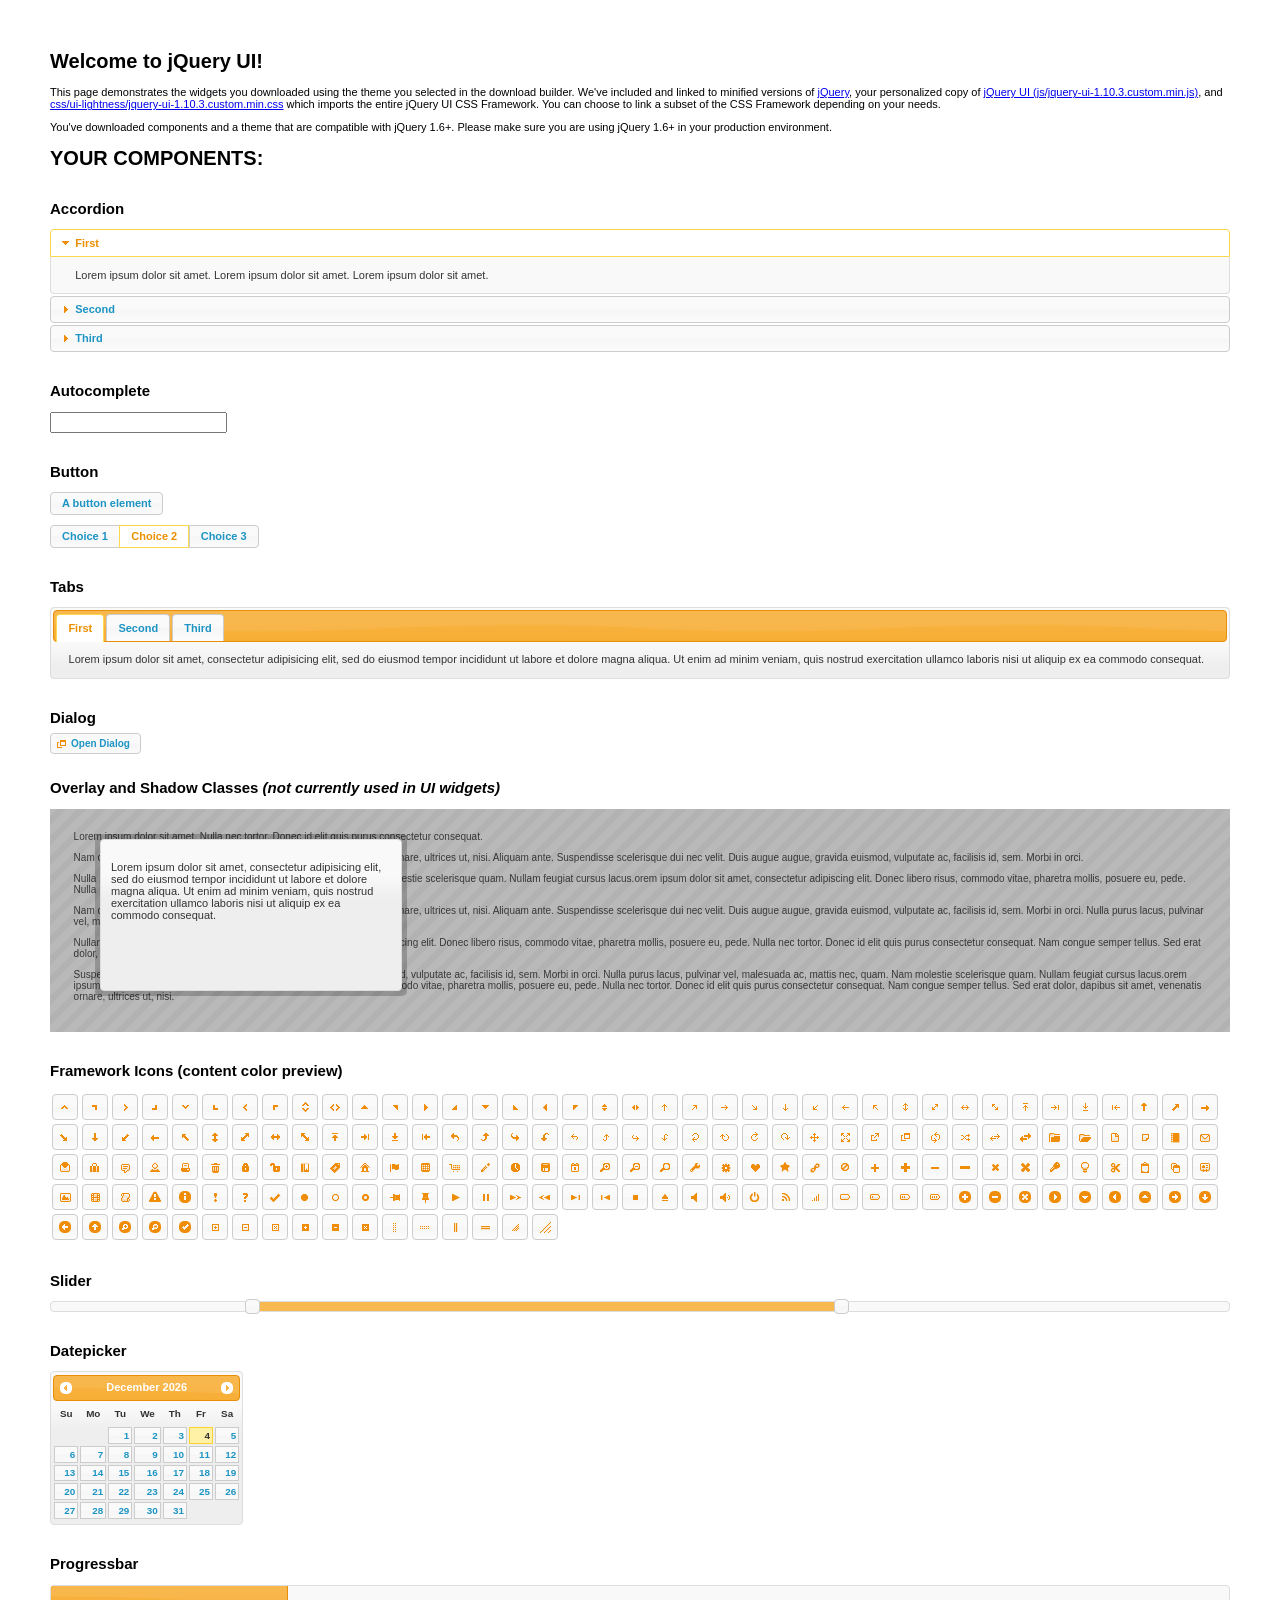
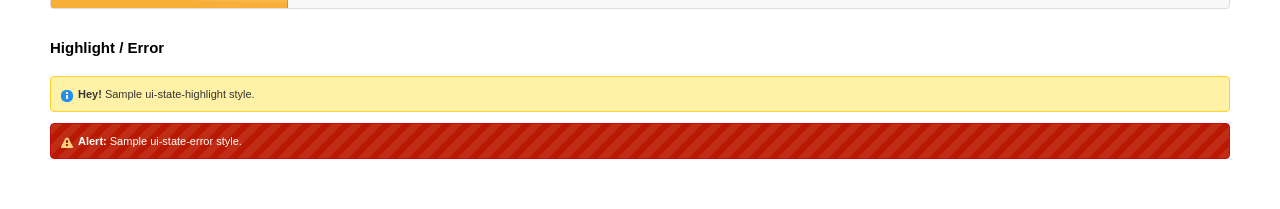
<file: assets/jqueryui/index.html>
<!doctype html>
<html lang="us">
<head>
    <meta charset="utf-8">
    <title>jQuery UI Example Page</title>
    <link href="css/ui-lightness/jquery-ui-1.10.3.custom.css" rel="stylesheet">
    <script src="js/jquery-1.9.1.js"></script>
    <script src="js/jquery-ui-1.10.3.custom.js"></script>
    <script>
        $(function () {

            $("#accordion").accordion();


            var availableTags = [
                "ActionScript",
                "AppleScript",
                "Asp",
                "BASIC",
                "C",
                "C++",
                "Clojure",
                "COBOL",
                "ColdFusion",
                "Erlang",
                "Fortran",
                "Groovy",
                "Haskell",
                "Java",
                "JavaScript",
                "Lisp",
                "Perl",
                "PHP",
                "Python",
                "Ruby",
                "Scala",
                "Scheme"
            ];
            $("#autocomplete").autocomplete({
                source: availableTags
            });


            $("#button").button();
            $("#radioset").buttonset();


            $("#tabs").tabs();


            $("#dialog").dialog({
                autoOpen: false,
                width: 400,
                buttons: [
                    {
                        text: "Ok",
                        click: function () {
                            $(this).dialog("close");
                        }
                    },
                    {
                        text: "Cancel",
                        click: function () {
                            $(this).dialog("close");
                        }
                    }
                ]
            });

            // Link to open the dialog
            $("#dialog-link").click(function (event) {
                $("#dialog").dialog("open");
                event.preventDefault();
            });


            $("#datepicker").datepicker({
                inline: true
            });


            $("#slider").slider({
                range: true,
                values: [ 17, 67 ]
            });


            $("#progressbar").progressbar({
                value: 20
            });


            // Hover states on the static widgets
            $("#dialog-link, #icons li").hover(
                    function () {
                        $(this).addClass("ui-state-hover");
                    },
                    function () {
                        $(this).removeClass("ui-state-hover");
                    }
            );
        });
    </script>
    <style>
        body {
            font: 62.5% "Trebuchet MS", sans-serif;
            margin: 50px;
        }

        .demoHeaders {
            margin-top: 2em;
        }

        #dialog-link {
            padding: .4em 1em .4em 20px;
            text-decoration: none;
            position: relative;
        }

        #dialog-link span.ui-icon {
            margin: 0 5px 0 0;
            position: absolute;
            left: .2em;
            top: 50%;
            margin-top: -8px;
        }

        #icons {
            margin: 0;
            padding: 0;
        }

        #icons li {
            margin: 2px;
            position: relative;
            padding: 4px 0;
            cursor: pointer;
            float: left;
            list-style: none;
        }

        #icons span.ui-icon {
            float: left;
            margin: 0 4px;
        }

        .fakewindowcontain .ui-widget-overlay {
            position: absolute;
        }
    </style>
</head>
<body>

<h1>Welcome to jQuery UI!</h1>

<div class="ui-widget">
    <p>This page demonstrates the widgets you downloaded using the theme you selected in the download builder. We've
        included and linked to minified versions of <a href="js/jquery-1.9.1.js">jQuery</a>, your personalized copy of
        <a href="js/jquery-ui-1.10.3.custom.min.js">jQuery UI (js/jquery-ui-1.10.3.custom.min.js)</a>, and <a
                href="css/ui-lightness/jquery-ui-1.10.3.custom.min.css">css/ui-lightness/jquery-ui-1.10.3.custom.min.css</a>
        which imports the entire jQuery UI CSS Framework. You can choose to link a subset of the CSS Framework depending
        on your needs. </p>

    <p>You've downloaded components and a theme that are compatible with jQuery 1.6+. Please make sure you are using
        jQuery 1.6+ in your production environment.</p>
</div>

<h1>YOUR COMPONENTS:</h1>


<!-- Accordion -->
<h2 class="demoHeaders">Accordion</h2>

<div id="accordion">
    <h3>First</h3>

    <div>Lorem ipsum dolor sit amet. Lorem ipsum dolor sit amet. Lorem ipsum dolor sit amet.</div>
    <h3>Second</h3>

    <div>Phasellus mattis tincidunt nibh.</div>
    <h3>Third</h3>

    <div>Nam dui erat, auctor a, dignissim quis.</div>
</div>


<!-- Autocomplete -->
<h2 class="demoHeaders">Autocomplete</h2>

<div>
    <input id="autocomplete" title="type &quot;a&quot;">
</div>


<!-- Button -->
<h2 class="demoHeaders">Button</h2>
<button id="button">A button element</button>
<form style="margin-top: 1em;">
    <div id="radioset">
        <input type="radio" id="radio1" name="radio"><label for="radio1">Choice 1</label>
        <input type="radio" id="radio2" name="radio" checked="checked"><label for="radio2">Choice 2</label>
        <input type="radio" id="radio3" name="radio"><label for="radio3">Choice 3</label>
    </div>
</form>


<!-- Tabs -->
<h2 class="demoHeaders">Tabs</h2>

<div id="tabs">
    <ul>
        <li><a href="#tabs-1">First</a></li>
        <li><a href="#tabs-2">Second</a></li>
        <li><a href="#tabs-3">Third</a></li>
    </ul>
    <div id="tabs-1">Lorem ipsum dolor sit amet, consectetur adipisicing elit, sed do eiusmod tempor incididunt ut
        labore et dolore magna aliqua. Ut enim ad minim veniam, quis nostrud exercitation ullamco laboris nisi ut
        aliquip ex ea commodo consequat.
    </div>
    <div id="tabs-2">Phasellus mattis tincidunt nibh. Cras orci urna, blandit id, pretium vel, aliquet ornare, felis.
        Maecenas scelerisque sem non nisl. Fusce sed lorem in enim dictum bibendum.
    </div>
    <div id="tabs-3">Nam dui erat, auctor a, dignissim quis, sollicitudin eu, felis. Pellentesque nisi urna, interdum
        eget, sagittis et, consequat vestibulum, lacus. Mauris porttitor ullamcorper augue.
    </div>
</div>


<!-- Dialog NOTE: Dialog is not generated by UI in this demo so it can be visually styled in themeroller-->
<h2 class="demoHeaders">Dialog</h2>

<p><a href="#" id="dialog-link" class="ui-state-default ui-corner-all"><span class="ui-icon ui-icon-newwin"></span>Open
    Dialog</a></p>

<h2 class="demoHeaders">Overlay and Shadow Classes <em>(not currently used in UI widgets)</em></h2>

<div style="position: relative; width: 96%; height: 200px; padding:1% 2%; overflow:hidden;" class="fakewindowcontain">
    <p>Lorem ipsum dolor sit amet, Nulla nec tortor. Donec id elit quis purus consectetur consequat. </p>

    <p>Nam congue semper tellus. Sed erat dolor, dapibus sit amet, venenatis ornare, ultrices ut, nisi. Aliquam ante.
        Suspendisse scelerisque dui nec velit. Duis augue augue, gravida euismod, vulputate ac, facilisis id, sem. Morbi
        in orci. </p>

    <p>Nulla purus lacus, pulvinar vel, malesuada ac, mattis nec, quam. Nam molestie scelerisque quam. Nullam feugiat
        cursus lacus.orem ipsum dolor sit amet, consectetur adipiscing elit. Donec libero risus, commodo vitae, pharetra
        mollis, posuere eu, pede. Nulla nec tortor. Donec id elit quis purus consectetur consequat. </p>

    <p>Nam congue semper tellus. Sed erat dolor, dapibus sit amet, venenatis ornare, ultrices ut, nisi. Aliquam ante.
        Suspendisse scelerisque dui nec velit. Duis augue augue, gravida euismod, vulputate ac, facilisis id, sem. Morbi
        in orci. Nulla purus lacus, pulvinar vel, malesuada ac, mattis nec, quam. Nam molestie scelerisque quam. </p>

    <p>Nullam feugiat cursus lacus.orem ipsum dolor sit amet, consectetur adipiscing elit. Donec libero risus, commodo
        vitae, pharetra mollis, posuere eu, pede. Nulla nec tortor. Donec id elit quis purus consectetur consequat. Nam
        congue semper tellus. Sed erat dolor, dapibus sit amet, venenatis ornare, ultrices ut, nisi. Aliquam ante. </p>

    <p>Suspendisse scelerisque dui nec velit. Duis augue augue, gravida euismod, vulputate ac, facilisis id, sem. Morbi
        in orci. Nulla purus lacus, pulvinar vel, malesuada ac, mattis nec, quam. Nam molestie scelerisque quam. Nullam
        feugiat cursus lacus.orem ipsum dolor sit amet, consectetur adipiscing elit. Donec libero risus, commodo vitae,
        pharetra mollis, posuere eu, pede. Nulla nec tortor. Donec id elit quis purus consectetur consequat. Nam congue
        semper tellus. Sed erat dolor, dapibus sit amet, venenatis ornare, ultrices ut, nisi. </p>

    <!-- ui-dialog -->
    <div class="ui-overlay">
        <div class="ui-widget-overlay"></div>
        <div class="ui-widget-shadow ui-corner-all"
             style="width: 302px; height: 152px; position: absolute; left: 50px; top: 30px;"></div>
    </div>
    <div style="position: absolute; width: 280px; height: 130px;left: 50px; top: 30px; padding: 10px;"
         class="ui-widget ui-widget-content ui-corner-all">
        <div class="ui-dialog-content ui-widget-content" style="background: none; border: 0;">
            <p>Lorem ipsum dolor sit amet, consectetur adipisicing elit, sed do eiusmod tempor incididunt ut labore et
                dolore magna aliqua. Ut enim ad minim veniam, quis nostrud exercitation ullamco laboris nisi ut aliquip
                ex ea commodo consequat.</p>
        </div>
    </div>

</div>

<!-- ui-dialog -->
<div id="dialog" title="Dialog Title">
    <p>Lorem ipsum dolor sit amet, consectetur adipisicing elit, sed do eiusmod tempor incididunt ut labore et dolore
        magna aliqua. Ut enim ad minim veniam, quis nostrud exercitation ullamco laboris nisi ut aliquip ex ea commodo
        consequat.</p>
</div>


<h2 class="demoHeaders">Framework Icons (content color preview)</h2>
<ul id="icons" class="ui-widget ui-helper-clearfix">
    <li class="ui-state-default ui-corner-all" title=".ui-icon-carat-1-n"><span
            class="ui-icon ui-icon-carat-1-n"></span></li>
    <li class="ui-state-default ui-corner-all" title=".ui-icon-carat-1-ne"><span
            class="ui-icon ui-icon-carat-1-ne"></span></li>
    <li class="ui-state-default ui-corner-all" title=".ui-icon-carat-1-e"><span
            class="ui-icon ui-icon-carat-1-e"></span></li>
    <li class="ui-state-default ui-corner-all" title=".ui-icon-carat-1-se"><span
            class="ui-icon ui-icon-carat-1-se"></span></li>
    <li class="ui-state-default ui-corner-all" title=".ui-icon-carat-1-s"><span
            class="ui-icon ui-icon-carat-1-s"></span></li>
    <li class="ui-state-default ui-corner-all" title=".ui-icon-carat-1-sw"><span
            class="ui-icon ui-icon-carat-1-sw"></span></li>
    <li class="ui-state-default ui-corner-all" title=".ui-icon-carat-1-w"><span
            class="ui-icon ui-icon-carat-1-w"></span></li>
    <li class="ui-state-default ui-corner-all" title=".ui-icon-carat-1-nw"><span
            class="ui-icon ui-icon-carat-1-nw"></span></li>
    <li class="ui-state-default ui-corner-all" title=".ui-icon-carat-2-n-s"><span
            class="ui-icon ui-icon-carat-2-n-s"></span></li>
    <li class="ui-state-default ui-corner-all" title=".ui-icon-carat-2-e-w"><span
            class="ui-icon ui-icon-carat-2-e-w"></span></li>
    <li class="ui-state-default ui-corner-all" title=".ui-icon-triangle-1-n"><span
            class="ui-icon ui-icon-triangle-1-n"></span></li>
    <li class="ui-state-default ui-corner-all" title=".ui-icon-triangle-1-ne"><span
            class="ui-icon ui-icon-triangle-1-ne"></span></li>
    <li class="ui-state-default ui-corner-all" title=".ui-icon-triangle-1-e"><span
            class="ui-icon ui-icon-triangle-1-e"></span></li>
    <li class="ui-state-default ui-corner-all" title=".ui-icon-triangle-1-se"><span
            class="ui-icon ui-icon-triangle-1-se"></span></li>
    <li class="ui-state-default ui-corner-all" title=".ui-icon-triangle-1-s"><span
            class="ui-icon ui-icon-triangle-1-s"></span></li>
    <li class="ui-state-default ui-corner-all" title=".ui-icon-triangle-1-sw"><span
            class="ui-icon ui-icon-triangle-1-sw"></span></li>
    <li class="ui-state-default ui-corner-all" title=".ui-icon-triangle-1-w"><span
            class="ui-icon ui-icon-triangle-1-w"></span></li>
    <li class="ui-state-default ui-corner-all" title=".ui-icon-triangle-1-nw"><span
            class="ui-icon ui-icon-triangle-1-nw"></span></li>
    <li class="ui-state-default ui-corner-all" title=".ui-icon-triangle-2-n-s"><span
            class="ui-icon ui-icon-triangle-2-n-s"></span></li>
    <li class="ui-state-default ui-corner-all" title=".ui-icon-triangle-2-e-w"><span
            class="ui-icon ui-icon-triangle-2-e-w"></span></li>
    <li class="ui-state-default ui-corner-all" title=".ui-icon-arrow-1-n"><span
            class="ui-icon ui-icon-arrow-1-n"></span></li>
    <li class="ui-state-default ui-corner-all" title=".ui-icon-arrow-1-ne"><span
            class="ui-icon ui-icon-arrow-1-ne"></span></li>
    <li class="ui-state-default ui-corner-all" title=".ui-icon-arrow-1-e"><span
            class="ui-icon ui-icon-arrow-1-e"></span></li>
    <li class="ui-state-default ui-corner-all" title=".ui-icon-arrow-1-se"><span
            class="ui-icon ui-icon-arrow-1-se"></span></li>
    <li class="ui-state-default ui-corner-all" title=".ui-icon-arrow-1-s"><span
            class="ui-icon ui-icon-arrow-1-s"></span></li>
    <li class="ui-state-default ui-corner-all" title=".ui-icon-arrow-1-sw"><span
            class="ui-icon ui-icon-arrow-1-sw"></span></li>
    <li class="ui-state-default ui-corner-all" title=".ui-icon-arrow-1-w"><span
            class="ui-icon ui-icon-arrow-1-w"></span></li>
    <li class="ui-state-default ui-corner-all" title=".ui-icon-arrow-1-nw"><span
            class="ui-icon ui-icon-arrow-1-nw"></span></li>
    <li class="ui-state-default ui-corner-all" title=".ui-icon-arrow-2-n-s"><span
            class="ui-icon ui-icon-arrow-2-n-s"></span></li>
    <li class="ui-state-default ui-corner-all" title=".ui-icon-arrow-2-ne-sw"><span
            class="ui-icon ui-icon-arrow-2-ne-sw"></span></li>
    <li class="ui-state-default ui-corner-all" title=".ui-icon-arrow-2-e-w"><span
            class="ui-icon ui-icon-arrow-2-e-w"></span></li>
    <li class="ui-state-default ui-corner-all" title=".ui-icon-arrow-2-se-nw"><span
            class="ui-icon ui-icon-arrow-2-se-nw"></span></li>
    <li class="ui-state-default ui-corner-all" title=".ui-icon-arrowstop-1-n"><span
            class="ui-icon ui-icon-arrowstop-1-n"></span></li>
    <li class="ui-state-default ui-corner-all" title=".ui-icon-arrowstop-1-e"><span
            class="ui-icon ui-icon-arrowstop-1-e"></span></li>
    <li class="ui-state-default ui-corner-all" title=".ui-icon-arrowstop-1-s"><span
            class="ui-icon ui-icon-arrowstop-1-s"></span></li>
    <li class="ui-state-default ui-corner-all" title=".ui-icon-arrowstop-1-w"><span
            class="ui-icon ui-icon-arrowstop-1-w"></span></li>
    <li class="ui-state-default ui-corner-all" title=".ui-icon-arrowthick-1-n"><span
            class="ui-icon ui-icon-arrowthick-1-n"></span></li>
    <li class="ui-state-default ui-corner-all" title=".ui-icon-arrowthick-1-ne"><span
            class="ui-icon ui-icon-arrowthick-1-ne"></span></li>
    <li class="ui-state-default ui-corner-all" title=".ui-icon-arrowthick-1-e"><span
            class="ui-icon ui-icon-arrowthick-1-e"></span></li>
    <li class="ui-state-default ui-corner-all" title=".ui-icon-arrowthick-1-se"><span
            class="ui-icon ui-icon-arrowthick-1-se"></span></li>
    <li class="ui-state-default ui-corner-all" title=".ui-icon-arrowthick-1-s"><span
            class="ui-icon ui-icon-arrowthick-1-s"></span></li>
    <li class="ui-state-default ui-corner-all" title=".ui-icon-arrowthick-1-sw"><span
            class="ui-icon ui-icon-arrowthick-1-sw"></span></li>
    <li class="ui-state-default ui-corner-all" title=".ui-icon-arrowthick-1-w"><span
            class="ui-icon ui-icon-arrowthick-1-w"></span></li>
    <li class="ui-state-default ui-corner-all" title=".ui-icon-arrowthick-1-nw"><span
            class="ui-icon ui-icon-arrowthick-1-nw"></span></li>
    <li class="ui-state-default ui-corner-all" title=".ui-icon-arrowthick-2-n-s"><span
            class="ui-icon ui-icon-arrowthick-2-n-s"></span></li>
    <li class="ui-state-default ui-corner-all" title=".ui-icon-arrowthick-2-ne-sw"><span
            class="ui-icon ui-icon-arrowthick-2-ne-sw"></span></li>
    <li class="ui-state-default ui-corner-all" title=".ui-icon-arrowthick-2-e-w"><span
            class="ui-icon ui-icon-arrowthick-2-e-w"></span></li>
    <li class="ui-state-default ui-corner-all" title=".ui-icon-arrowthick-2-se-nw"><span
            class="ui-icon ui-icon-arrowthick-2-se-nw"></span></li>
    <li class="ui-state-default ui-corner-all" title=".ui-icon-arrowthickstop-1-n"><span
            class="ui-icon ui-icon-arrowthickstop-1-n"></span></li>
    <li class="ui-state-default ui-corner-all" title=".ui-icon-arrowthickstop-1-e"><span
            class="ui-icon ui-icon-arrowthickstop-1-e"></span></li>
    <li class="ui-state-default ui-corner-all" title=".ui-icon-arrowthickstop-1-s"><span
            class="ui-icon ui-icon-arrowthickstop-1-s"></span></li>
    <li class="ui-state-default ui-corner-all" title=".ui-icon-arrowthickstop-1-w"><span
            class="ui-icon ui-icon-arrowthickstop-1-w"></span></li>
    <li class="ui-state-default ui-corner-all" title=".ui-icon-arrowreturnthick-1-w"><span
            class="ui-icon ui-icon-arrowreturnthick-1-w"></span></li>
    <li class="ui-state-default ui-corner-all" title=".ui-icon-arrowreturnthick-1-n"><span
            class="ui-icon ui-icon-arrowreturnthick-1-n"></span></li>
    <li class="ui-state-default ui-corner-all" title=".ui-icon-arrowreturnthick-1-e"><span
            class="ui-icon ui-icon-arrowreturnthick-1-e"></span></li>
    <li class="ui-state-default ui-corner-all" title=".ui-icon-arrowreturnthick-1-s"><span
            class="ui-icon ui-icon-arrowreturnthick-1-s"></span></li>
    <li class="ui-state-default ui-corner-all" title=".ui-icon-arrowreturn-1-w"><span
            class="ui-icon ui-icon-arrowreturn-1-w"></span></li>
    <li class="ui-state-default ui-corner-all" title=".ui-icon-arrowreturn-1-n"><span
            class="ui-icon ui-icon-arrowreturn-1-n"></span></li>
    <li class="ui-state-default ui-corner-all" title=".ui-icon-arrowreturn-1-e"><span
            class="ui-icon ui-icon-arrowreturn-1-e"></span></li>
    <li class="ui-state-default ui-corner-all" title=".ui-icon-arrowreturn-1-s"><span
            class="ui-icon ui-icon-arrowreturn-1-s"></span></li>
    <li class="ui-state-default ui-corner-all" title=".ui-icon-arrowrefresh-1-w"><span
            class="ui-icon ui-icon-arrowrefresh-1-w"></span></li>
    <li class="ui-state-default ui-corner-all" title=".ui-icon-arrowrefresh-1-n"><span
            class="ui-icon ui-icon-arrowrefresh-1-n"></span></li>
    <li class="ui-state-default ui-corner-all" title=".ui-icon-arrowrefresh-1-e"><span
            class="ui-icon ui-icon-arrowrefresh-1-e"></span></li>
    <li class="ui-state-default ui-corner-all" title=".ui-icon-arrowrefresh-1-s"><span
            class="ui-icon ui-icon-arrowrefresh-1-s"></span></li>
    <li class="ui-state-default ui-corner-all" title=".ui-icon-arrow-4"><span class="ui-icon ui-icon-arrow-4"></span>
    </li>
    <li class="ui-state-default ui-corner-all" title=".ui-icon-arrow-4-diag"><span
            class="ui-icon ui-icon-arrow-4-diag"></span></li>
    <li class="ui-state-default ui-corner-all" title=".ui-icon-extlink"><span class="ui-icon ui-icon-extlink"></span>
    </li>
    <li class="ui-state-default ui-corner-all" title=".ui-icon-newwin"><span class="ui-icon ui-icon-newwin"></span></li>
    <li class="ui-state-default ui-corner-all" title=".ui-icon-refresh"><span class="ui-icon ui-icon-refresh"></span>
    </li>
    <li class="ui-state-default ui-corner-all" title=".ui-icon-shuffle"><span class="ui-icon ui-icon-shuffle"></span>
    </li>
    <li class="ui-state-default ui-corner-all" title=".ui-icon-transfer-e-w"><span
            class="ui-icon ui-icon-transfer-e-w"></span></li>
    <li class="ui-state-default ui-corner-all" title=".ui-icon-transferthick-e-w"><span
            class="ui-icon ui-icon-transferthick-e-w"></span></li>
    <li class="ui-state-default ui-corner-all" title=".ui-icon-folder-collapsed"><span
            class="ui-icon ui-icon-folder-collapsed"></span></li>
    <li class="ui-state-default ui-corner-all" title=".ui-icon-folder-open"><span
            class="ui-icon ui-icon-folder-open"></span></li>
    <li class="ui-state-default ui-corner-all" title=".ui-icon-document"><span class="ui-icon ui-icon-document"></span>
    </li>
    <li class="ui-state-default ui-corner-all" title=".ui-icon-document-b"><span
            class="ui-icon ui-icon-document-b"></span></li>
    <li class="ui-state-default ui-corner-all" title=".ui-icon-note"><span class="ui-icon ui-icon-note"></span></li>
    <li class="ui-state-default ui-corner-all" title=".ui-icon-mail-closed"><span
            class="ui-icon ui-icon-mail-closed"></span></li>
    <li class="ui-state-default ui-corner-all" title=".ui-icon-mail-open"><span
            class="ui-icon ui-icon-mail-open"></span></li>
    <li class="ui-state-default ui-corner-all" title=".ui-icon-suitcase"><span class="ui-icon ui-icon-suitcase"></span>
    </li>
    <li class="ui-state-default ui-corner-all" title=".ui-icon-comment"><span class="ui-icon ui-icon-comment"></span>
    </li>
    <li class="ui-state-default ui-corner-all" title=".ui-icon-person"><span class="ui-icon ui-icon-person"></span></li>
    <li class="ui-state-default ui-corner-all" title=".ui-icon-print"><span class="ui-icon ui-icon-print"></span></li>
    <li class="ui-state-default ui-corner-all" title=".ui-icon-trash"><span class="ui-icon ui-icon-trash"></span></li>
    <li class="ui-state-default ui-corner-all" title=".ui-icon-locked"><span class="ui-icon ui-icon-locked"></span></li>
    <li class="ui-state-default ui-corner-all" title=".ui-icon-unlocked"><span class="ui-icon ui-icon-unlocked"></span>
    </li>
    <li class="ui-state-default ui-corner-all" title=".ui-icon-bookmark"><span class="ui-icon ui-icon-bookmark"></span>
    </li>
    <li class="ui-state-default ui-corner-all" title=".ui-icon-tag"><span class="ui-icon ui-icon-tag"></span></li>
    <li class="ui-state-default ui-corner-all" title=".ui-icon-home"><span class="ui-icon ui-icon-home"></span></li>
    <li class="ui-state-default ui-corner-all" title=".ui-icon-flag"><span class="ui-icon ui-icon-flag"></span></li>
    <li class="ui-state-default ui-corner-all" title=".ui-icon-calculator"><span
            class="ui-icon ui-icon-calculator"></span></li>
    <li class="ui-state-default ui-corner-all" title=".ui-icon-cart"><span class="ui-icon ui-icon-cart"></span></li>
    <li class="ui-state-default ui-corner-all" title=".ui-icon-pencil"><span class="ui-icon ui-icon-pencil"></span></li>
    <li class="ui-state-default ui-corner-all" title=".ui-icon-clock"><span class="ui-icon ui-icon-clock"></span></li>
    <li class="ui-state-default ui-corner-all" title=".ui-icon-disk"><span class="ui-icon ui-icon-disk"></span></li>
    <li class="ui-state-default ui-corner-all" title=".ui-icon-calendar"><span class="ui-icon ui-icon-calendar"></span>
    </li>
    <li class="ui-state-default ui-corner-all" title=".ui-icon-zoomin"><span class="ui-icon ui-icon-zoomin"></span></li>
    <li class="ui-state-default ui-corner-all" title=".ui-icon-zoomout"><span class="ui-icon ui-icon-zoomout"></span>
    </li>
    <li class="ui-state-default ui-corner-all" title=".ui-icon-search"><span class="ui-icon ui-icon-search"></span></li>
    <li class="ui-state-default ui-corner-all" title=".ui-icon-wrench"><span class="ui-icon ui-icon-wrench"></span></li>
    <li class="ui-state-default ui-corner-all" title=".ui-icon-gear"><span class="ui-icon ui-icon-gear"></span></li>
    <li class="ui-state-default ui-corner-all" title=".ui-icon-heart"><span class="ui-icon ui-icon-heart"></span></li>
    <li class="ui-state-default ui-corner-all" title=".ui-icon-star"><span class="ui-icon ui-icon-star"></span></li>
    <li class="ui-state-default ui-corner-all" title=".ui-icon-link"><span class="ui-icon ui-icon-link"></span></li>
    <li class="ui-state-default ui-corner-all" title=".ui-icon-cancel"><span class="ui-icon ui-icon-cancel"></span></li>
    <li class="ui-state-default ui-corner-all" title=".ui-icon-plus"><span class="ui-icon ui-icon-plus"></span></li>
    <li class="ui-state-default ui-corner-all" title=".ui-icon-plusthick"><span
            class="ui-icon ui-icon-plusthick"></span></li>
    <li class="ui-state-default ui-corner-all" title=".ui-icon-minus"><span class="ui-icon ui-icon-minus"></span></li>
    <li class="ui-state-default ui-corner-all" title=".ui-icon-minusthick"><span
            class="ui-icon ui-icon-minusthick"></span></li>
    <li class="ui-state-default ui-corner-all" title=".ui-icon-close"><span class="ui-icon ui-icon-close"></span></li>
    <li class="ui-state-default ui-corner-all" title=".ui-icon-closethick"><span
            class="ui-icon ui-icon-closethick"></span></li>
    <li class="ui-state-default ui-corner-all" title=".ui-icon-key"><span class="ui-icon ui-icon-key"></span></li>
    <li class="ui-state-default ui-corner-all" title=".ui-icon-lightbulb"><span
            class="ui-icon ui-icon-lightbulb"></span></li>
    <li class="ui-state-default ui-corner-all" title=".ui-icon-scissors"><span class="ui-icon ui-icon-scissors"></span>
    </li>
    <li class="ui-state-default ui-corner-all" title=".ui-icon-clipboard"><span
            class="ui-icon ui-icon-clipboard"></span></li>
    <li class="ui-state-default ui-corner-all" title=".ui-icon-copy"><span class="ui-icon ui-icon-copy"></span></li>
    <li class="ui-state-default ui-corner-all" title=".ui-icon-contact"><span class="ui-icon ui-icon-contact"></span>
    </li>
    <li class="ui-state-default ui-corner-all" title=".ui-icon-image"><span class="ui-icon ui-icon-image"></span></li>
    <li class="ui-state-default ui-corner-all" title=".ui-icon-video"><span class="ui-icon ui-icon-video"></span></li>
    <li class="ui-state-default ui-corner-all" title=".ui-icon-script"><span class="ui-icon ui-icon-script"></span></li>
    <li class="ui-state-default ui-corner-all" title=".ui-icon-alert"><span class="ui-icon ui-icon-alert"></span></li>
    <li class="ui-state-default ui-corner-all" title=".ui-icon-info"><span class="ui-icon ui-icon-info"></span></li>
    <li class="ui-state-default ui-corner-all" title=".ui-icon-notice"><span class="ui-icon ui-icon-notice"></span></li>
    <li class="ui-state-default ui-corner-all" title=".ui-icon-help"><span class="ui-icon ui-icon-help"></span></li>
    <li class="ui-state-default ui-corner-all" title=".ui-icon-check"><span class="ui-icon ui-icon-check"></span></li>
    <li class="ui-state-default ui-corner-all" title=".ui-icon-bullet"><span class="ui-icon ui-icon-bullet"></span></li>
    <li class="ui-state-default ui-corner-all" title=".ui-icon-radio-off"><span
            class="ui-icon ui-icon-radio-off"></span></li>
    <li class="ui-state-default ui-corner-all" title=".ui-icon-radio-on"><span class="ui-icon ui-icon-radio-on"></span>
    </li>
    <li class="ui-state-default ui-corner-all" title=".ui-icon-pin-w"><span class="ui-icon ui-icon-pin-w"></span></li>
    <li class="ui-state-default ui-corner-all" title=".ui-icon-pin-s"><span class="ui-icon ui-icon-pin-s"></span></li>
    <li class="ui-state-default ui-corner-all" title=".ui-icon-play"><span class="ui-icon ui-icon-play"></span></li>
    <li class="ui-state-default ui-corner-all" title=".ui-icon-pause"><span class="ui-icon ui-icon-pause"></span></li>
    <li class="ui-state-default ui-corner-all" title=".ui-icon-seek-next"><span
            class="ui-icon ui-icon-seek-next"></span></li>
    <li class="ui-state-default ui-corner-all" title=".ui-icon-seek-prev"><span
            class="ui-icon ui-icon-seek-prev"></span></li>
    <li class="ui-state-default ui-corner-all" title=".ui-icon-seek-end"><span class="ui-icon ui-icon-seek-end"></span>
    </li>
    <li class="ui-state-default ui-corner-all" title=".ui-icon-seek-first"><span
            class="ui-icon ui-icon-seek-first"></span></li>
    <li class="ui-state-default ui-corner-all" title=".ui-icon-stop"><span class="ui-icon ui-icon-stop"></span></li>
    <li class="ui-state-default ui-corner-all" title=".ui-icon-eject"><span class="ui-icon ui-icon-eject"></span></li>
    <li class="ui-state-default ui-corner-all" title=".ui-icon-volume-off"><span
            class="ui-icon ui-icon-volume-off"></span></li>
    <li class="ui-state-default ui-corner-all" title=".ui-icon-volume-on"><span
            class="ui-icon ui-icon-volume-on"></span></li>
    <li class="ui-state-default ui-corner-all" title=".ui-icon-power"><span class="ui-icon ui-icon-power"></span></li>
    <li class="ui-state-default ui-corner-all" title=".ui-icon-signal-diag"><span
            class="ui-icon ui-icon-signal-diag"></span></li>
    <li class="ui-state-default ui-corner-all" title=".ui-icon-signal"><span class="ui-icon ui-icon-signal"></span></li>
    <li class="ui-state-default ui-corner-all" title=".ui-icon-battery-0"><span
            class="ui-icon ui-icon-battery-0"></span></li>
    <li class="ui-state-default ui-corner-all" title=".ui-icon-battery-1"><span
            class="ui-icon ui-icon-battery-1"></span></li>
    <li class="ui-state-default ui-corner-all" title=".ui-icon-battery-2"><span
            class="ui-icon ui-icon-battery-2"></span></li>
    <li class="ui-state-default ui-corner-all" title=".ui-icon-battery-3"><span
            class="ui-icon ui-icon-battery-3"></span></li>
    <li class="ui-state-default ui-corner-all" title=".ui-icon-circle-plus"><span
            class="ui-icon ui-icon-circle-plus"></span></li>
    <li class="ui-state-default ui-corner-all" title=".ui-icon-circle-minus"><span
            class="ui-icon ui-icon-circle-minus"></span></li>
    <li class="ui-state-default ui-corner-all" title=".ui-icon-circle-close"><span
            class="ui-icon ui-icon-circle-close"></span></li>
    <li class="ui-state-default ui-corner-all" title=".ui-icon-circle-triangle-e"><span
            class="ui-icon ui-icon-circle-triangle-e"></span></li>
    <li class="ui-state-default ui-corner-all" title=".ui-icon-circle-triangle-s"><span
            class="ui-icon ui-icon-circle-triangle-s"></span></li>
    <li class="ui-state-default ui-corner-all" title=".ui-icon-circle-triangle-w"><span
            class="ui-icon ui-icon-circle-triangle-w"></span></li>
    <li class="ui-state-default ui-corner-all" title=".ui-icon-circle-triangle-n"><span
            class="ui-icon ui-icon-circle-triangle-n"></span></li>
    <li class="ui-state-default ui-corner-all" title=".ui-icon-circle-arrow-e"><span
            class="ui-icon ui-icon-circle-arrow-e"></span></li>
    <li class="ui-state-default ui-corner-all" title=".ui-icon-circle-arrow-s"><span
            class="ui-icon ui-icon-circle-arrow-s"></span></li>
    <li class="ui-state-default ui-corner-all" title=".ui-icon-circle-arrow-w"><span
            class="ui-icon ui-icon-circle-arrow-w"></span></li>
    <li class="ui-state-default ui-corner-all" title=".ui-icon-circle-arrow-n"><span
            class="ui-icon ui-icon-circle-arrow-n"></span></li>
    <li class="ui-state-default ui-corner-all" title=".ui-icon-circle-zoomin"><span
            class="ui-icon ui-icon-circle-zoomin"></span></li>
    <li class="ui-state-default ui-corner-all" title=".ui-icon-circle-zoomout"><span
            class="ui-icon ui-icon-circle-zoomout"></span></li>
    <li class="ui-state-default ui-corner-all" title=".ui-icon-circle-check"><span
            class="ui-icon ui-icon-circle-check"></span></li>
    <li class="ui-state-default ui-corner-all" title=".ui-icon-circlesmall-plus"><span
            class="ui-icon ui-icon-circlesmall-plus"></span></li>
    <li class="ui-state-default ui-corner-all" title=".ui-icon-circlesmall-minus"><span
            class="ui-icon ui-icon-circlesmall-minus"></span></li>
    <li class="ui-state-default ui-corner-all" title=".ui-icon-circlesmall-close"><span
            class="ui-icon ui-icon-circlesmall-close"></span></li>
    <li class="ui-state-default ui-corner-all" title=".ui-icon-squaresmall-plus"><span
            class="ui-icon ui-icon-squaresmall-plus"></span></li>
    <li class="ui-state-default ui-corner-all" title=".ui-icon-squaresmall-minus"><span
            class="ui-icon ui-icon-squaresmall-minus"></span></li>
    <li class="ui-state-default ui-corner-all" title=".ui-icon-squaresmall-close"><span
            class="ui-icon ui-icon-squaresmall-close"></span></li>
    <li class="ui-state-default ui-corner-all" title=".ui-icon-grip-dotted-vertical"><span
            class="ui-icon ui-icon-grip-dotted-vertical"></span></li>
    <li class="ui-state-default ui-corner-all" title=".ui-icon-grip-dotted-horizontal"><span
            class="ui-icon ui-icon-grip-dotted-horizontal"></span></li>
    <li class="ui-state-default ui-corner-all" title=".ui-icon-grip-solid-vertical"><span
            class="ui-icon ui-icon-grip-solid-vertical"></span></li>
    <li class="ui-state-default ui-corner-all" title=".ui-icon-grip-solid-horizontal"><span
            class="ui-icon ui-icon-grip-solid-horizontal"></span></li>
    <li class="ui-state-default ui-corner-all" title=".ui-icon-gripsmall-diagonal-se"><span
            class="ui-icon ui-icon-gripsmall-diagonal-se"></span></li>
    <li class="ui-state-default ui-corner-all" title=".ui-icon-grip-diagonal-se"><span
            class="ui-icon ui-icon-grip-diagonal-se"></span></li>
</ul>


<!-- Slider -->
<h2 class="demoHeaders">Slider</h2>

<div id="slider"></div>


<!-- Datepicker -->
<h2 class="demoHeaders">Datepicker</h2>

<div id="datepicker"></div>


<!-- Progressbar -->
<h2 class="demoHeaders">Progressbar</h2>

<div id="progressbar"></div>


<!-- Highlight / Error -->
<h2 class="demoHeaders">Highlight / Error</h2>

<div class="ui-widget">
    <div class="ui-state-highlight ui-corner-all" style="margin-top: 20px; padding: 0 .7em;">
        <p><span class="ui-icon ui-icon-info" style="float: left; margin-right: .3em;"></span>
            <strong>Hey!</strong> Sample ui-state-highlight style.</p>
    </div>
</div>
<br>

<div class="ui-widget">
    <div class="ui-state-error ui-corner-all" style="padding: 0 .7em;">
        <p><span class="ui-icon ui-icon-alert" style="float: left; margin-right: .3em;"></span>
            <strong>Alert:</strong> Sample ui-state-error style.</p>
    </div>
</div>

</body>
</html>
</file>
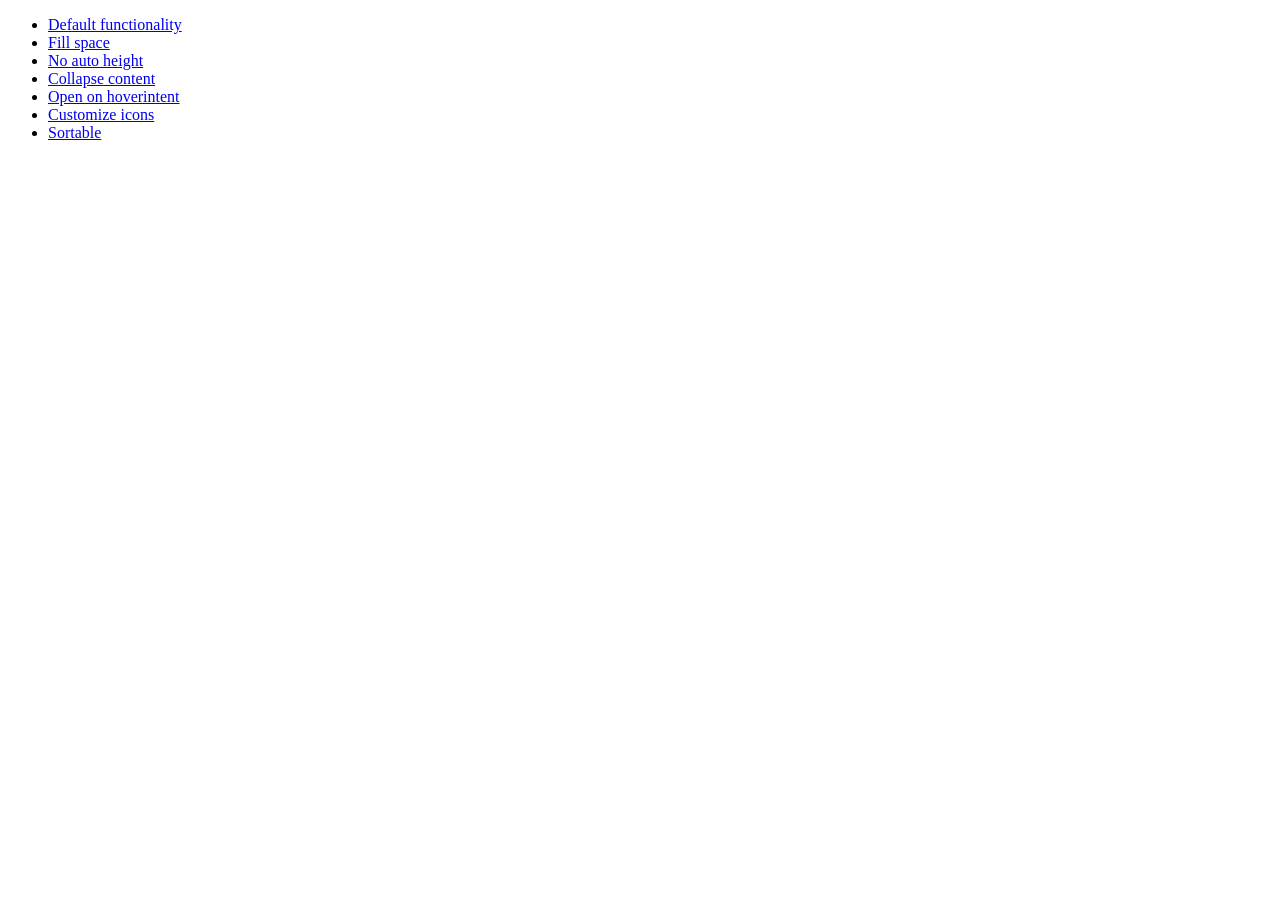
<file: assets/jqueryui/development-bundle/demos/accordion/index.html>
<!doctype html>
<html lang="en">
<head>
    <meta charset="utf-8">
    <title>jQuery UI Accordion Demos</title>
</head>
<body>

<ul>
    <li><a href="default.html">Default functionality</a></li>
    <li><a href="fillspace.html">Fill space</a></li>
    <li><a href="no-auto-height.html">No auto height</a></li>
    <li><a href="collapsible.html">Collapse content</a></li>
    <li><a href="hoverintent.html">Open on hoverintent</a></li>
    <li><a href="custom-icons.html">Customize icons</a></li>
    <li><a href="sortable.html">Sortable</a></li>
</ul>

</body>
</html>
</file>
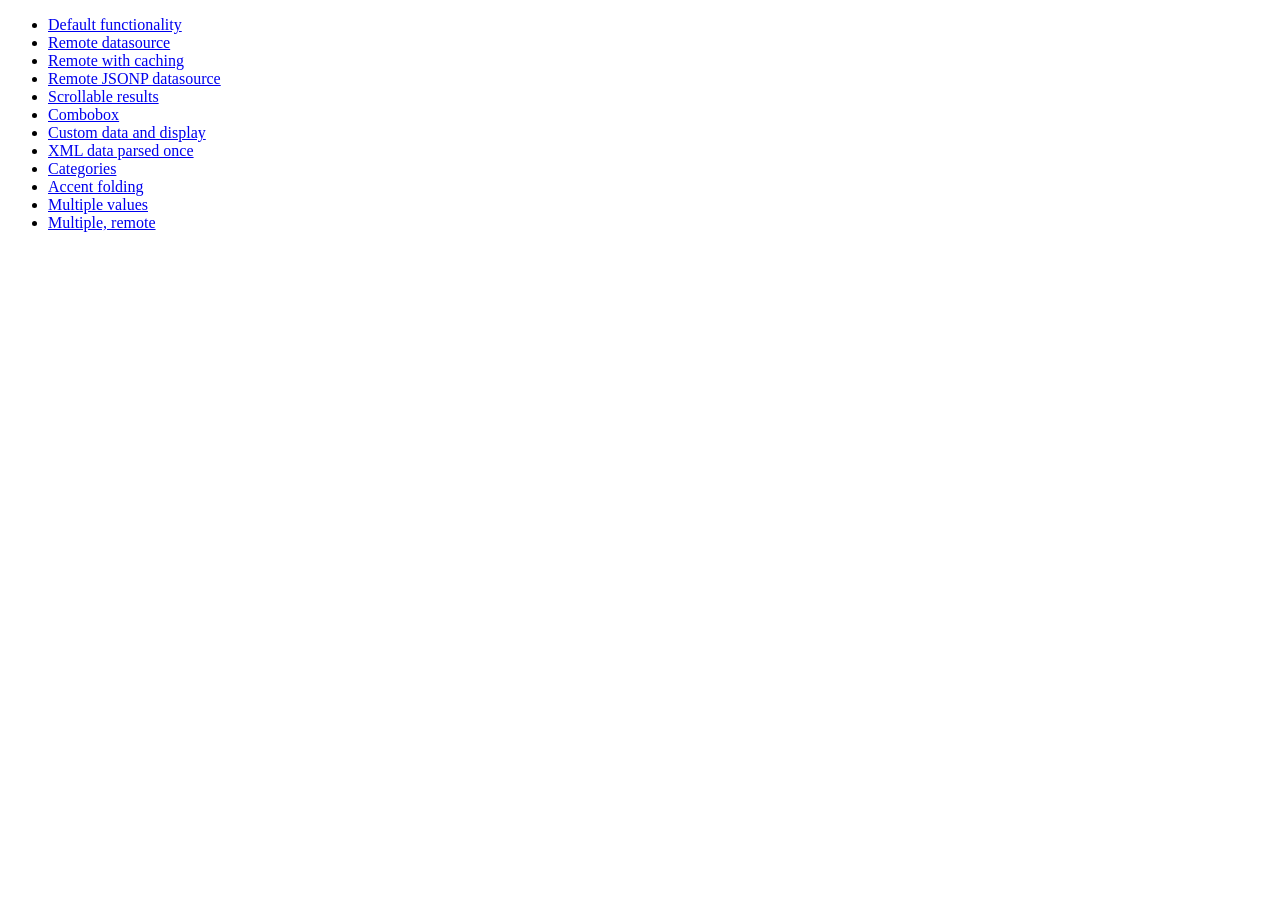
<file: assets/jqueryui/development-bundle/demos/autocomplete/index.html>
<!doctype html>
<html lang="en">
<head>
    <meta charset="utf-8">
    <title>jQuery UI Autocomplete Demos</title>
</head>
<body>

<ul>
    <li><a href="default.html">Default functionality</a></li>
    <li><a href="remote.html">Remote datasource</a></li>
    <li><a href="remote-with-cache.html">Remote with caching</a></li>
    <li><a href="remote-jsonp.html">Remote JSONP datasource</a></li>
    <li><a href="maxheight.html">Scrollable results</a></li>
    <li><a href="combobox.html">Combobox</a></li>
    <li><a href="custom-data.html">Custom data and display</a></li>
    <li><a href="xml.html">XML data parsed once</a></li>
    <li><a href="categories.html">Categories</a></li>
    <li><a href="folding.html">Accent folding</a></li>
    <li><a href="multiple.html">Multiple values</a></li>
    <li><a href="multiple-remote.html">Multiple, remote</a></li>
</ul>

</body>
</html>
</file>
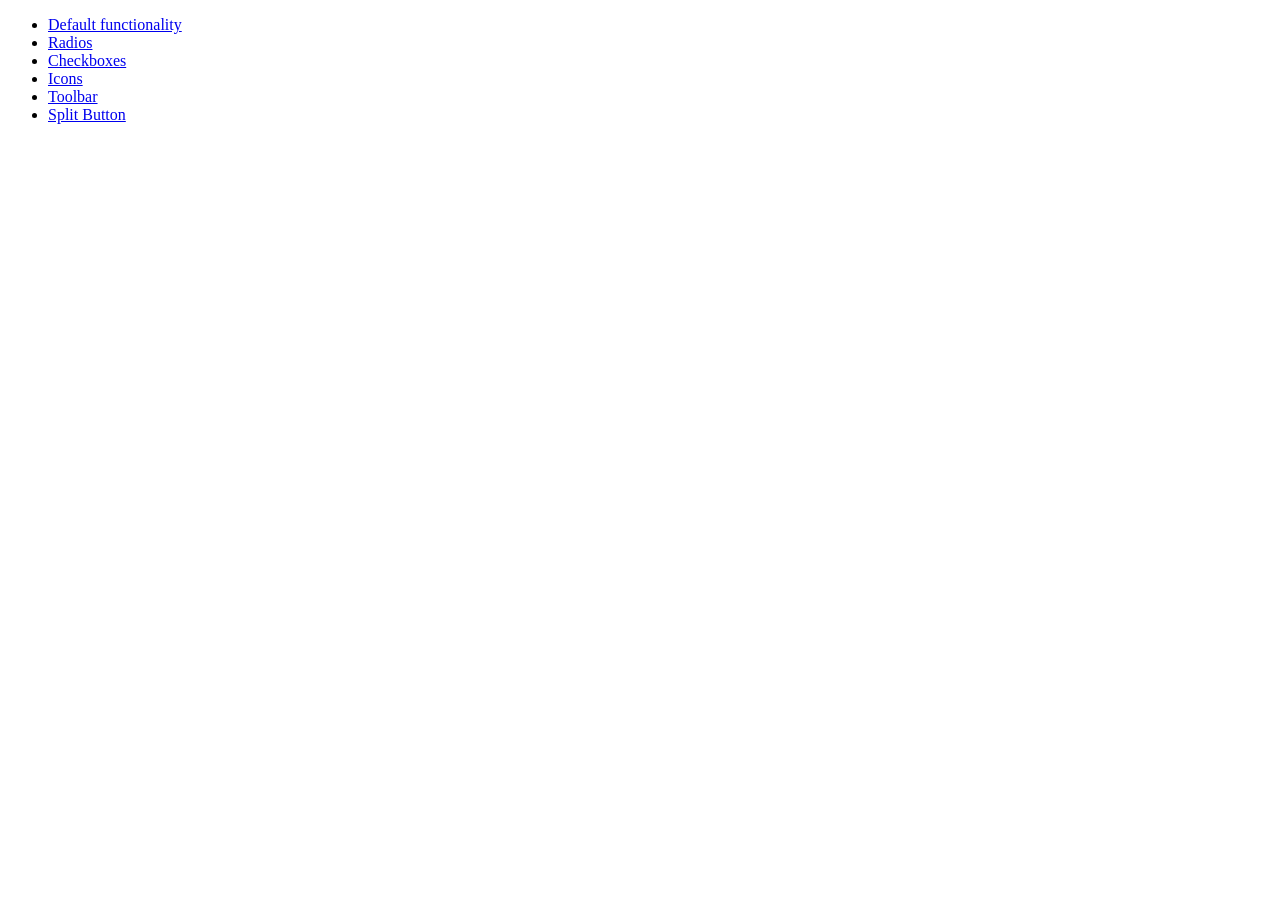
<file: assets/jqueryui/development-bundle/demos/button/index.html>
<!doctype html>
<html lang="en">
<head>
    <meta charset="utf-8">
    <title>jQuery UI Button Demos</title>
</head>
<body>

<ul>
    <li><a href="default.html">Default functionality</a></li>
    <li><a href="radio.html">Radios</a></li>
    <li><a href="checkbox.html">Checkboxes</a></li>
    <li><a href="icons.html">Icons</a></li>
    <li><a href="toolbar.html">Toolbar</a></li>
    <li><a href="splitbutton.html">Split Button</a></li>
</ul>

</body>
</html>
</file>
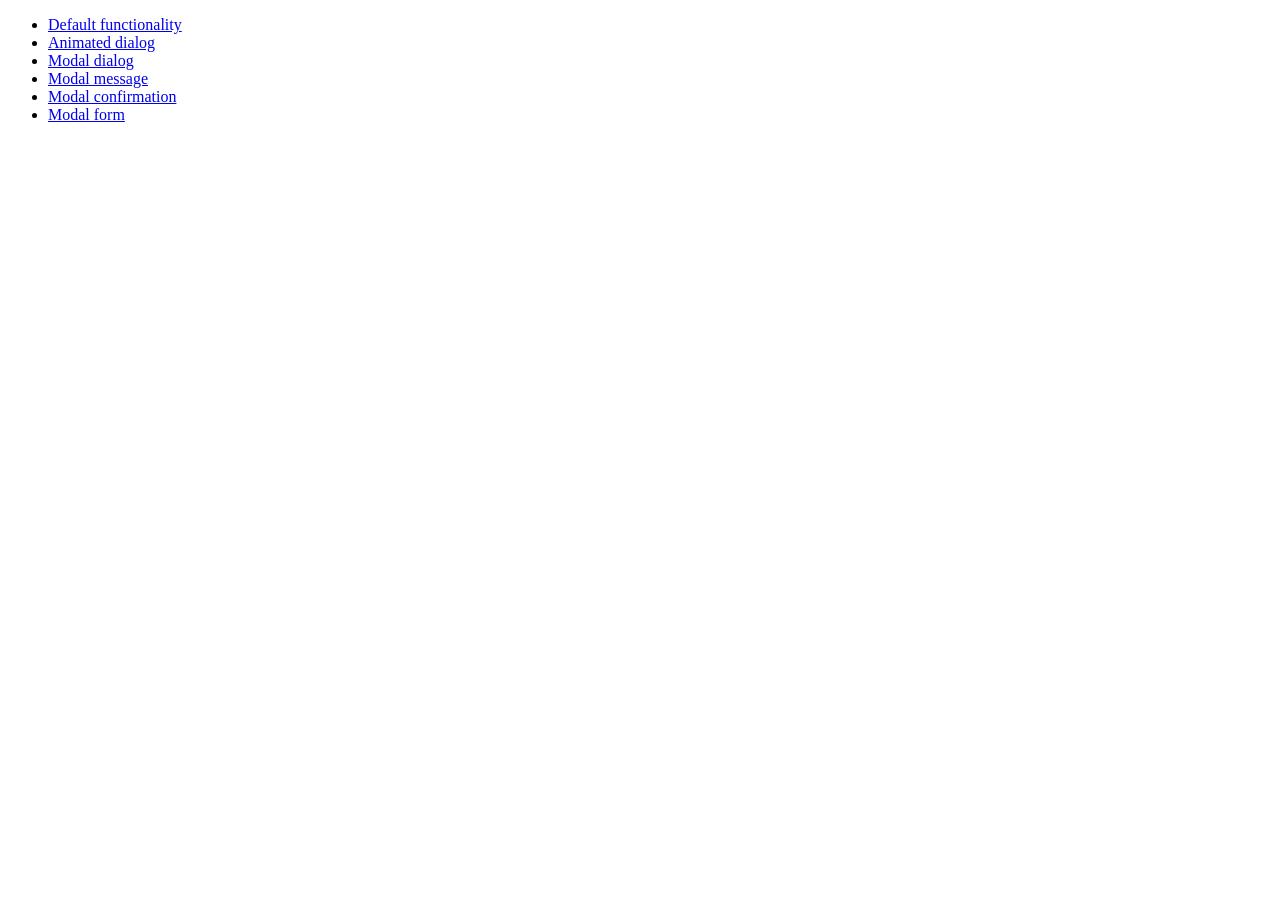
<file: assets/jqueryui/development-bundle/demos/dialog/index.html>
<!doctype html>
<html lang="en">
<head>
    <meta charset="utf-8">
    <title>jQuery UI Dialog Demos</title>
</head>
<body>

<ul>
    <li><a href="default.html">Default functionality</a></li>
    <li><a href="animated.html">Animated dialog</a></li>
    <li><a href="modal.html">Modal dialog</a></li>
    <li><a href="modal-message.html">Modal message</a></li>
    <li><a href="modal-confirmation.html">Modal confirmation</a></li>
    <li><a href="modal-form.html">Modal form</a></li>
</ul>

</body>
</html>
</file>
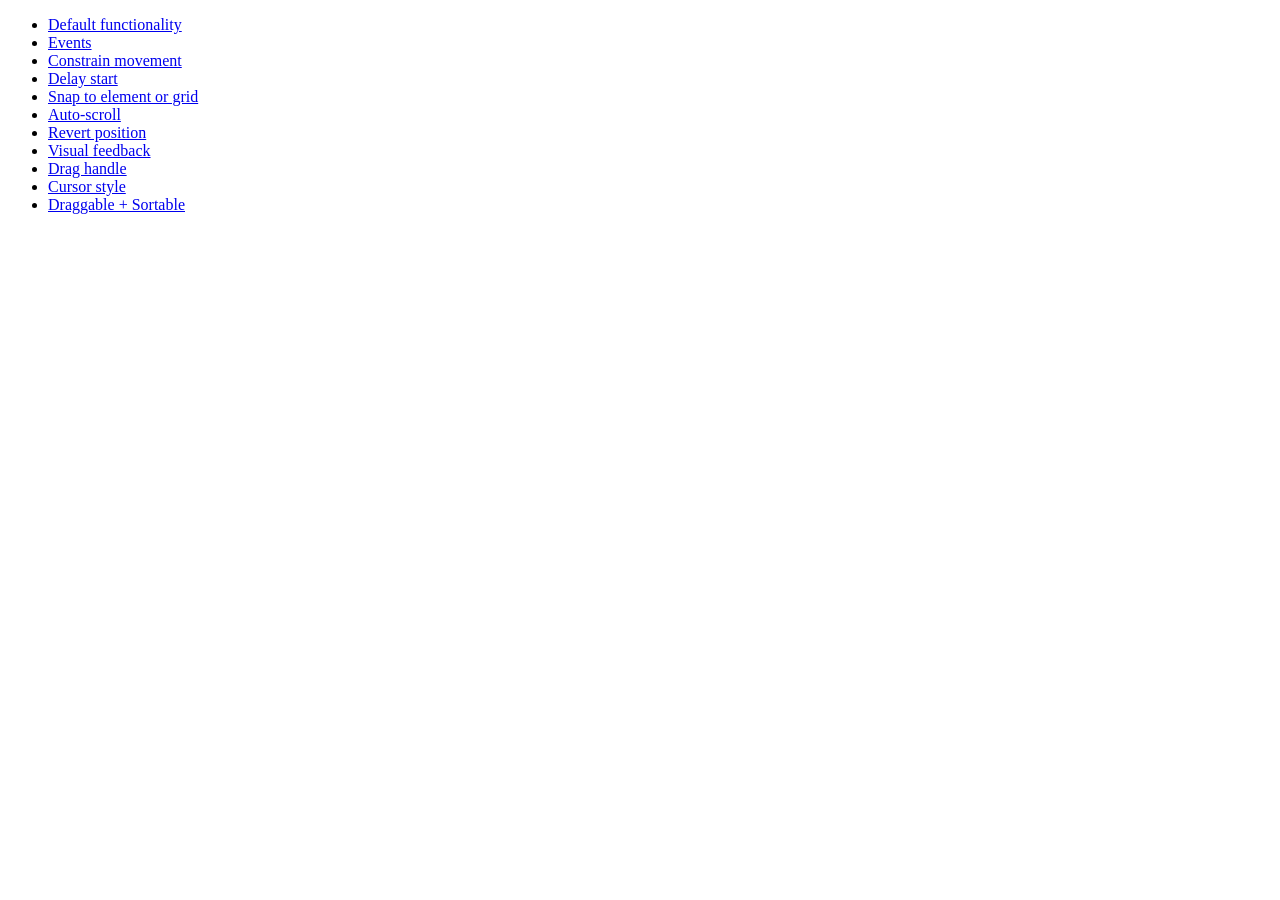
<file: assets/jqueryui/development-bundle/demos/draggable/index.html>
<!doctype html>
<html lang="en">
<head>
    <meta charset="utf-8">
    <title>jQuery UI Draggable Demos</title>
</head>
<body>

<ul>
    <li><a href="default.html">Default functionality</a></li>
    <li><a href="events.html">Events</a></li>
    <li><a href="constrain-movement.html">Constrain movement</a></li>
    <li><a href="delay-start.html">Delay start</a></li>
    <li><a href="snap-to.html">Snap to element or grid</a></li>
    <li><a href="scroll.html">Auto-scroll</a></li>
    <li><a href="revert.html">Revert position</a></li>
    <li><a href="visual-feedback.html">Visual feedback</a></li>
    <li><a href="handle.html">Drag handle</a></li>
    <li><a href="cursor-style.html">Cursor style</a></li>
    <li><a href="sortable.html">Draggable + Sortable</a></li>
</ul>

</body>
</html>
</file>
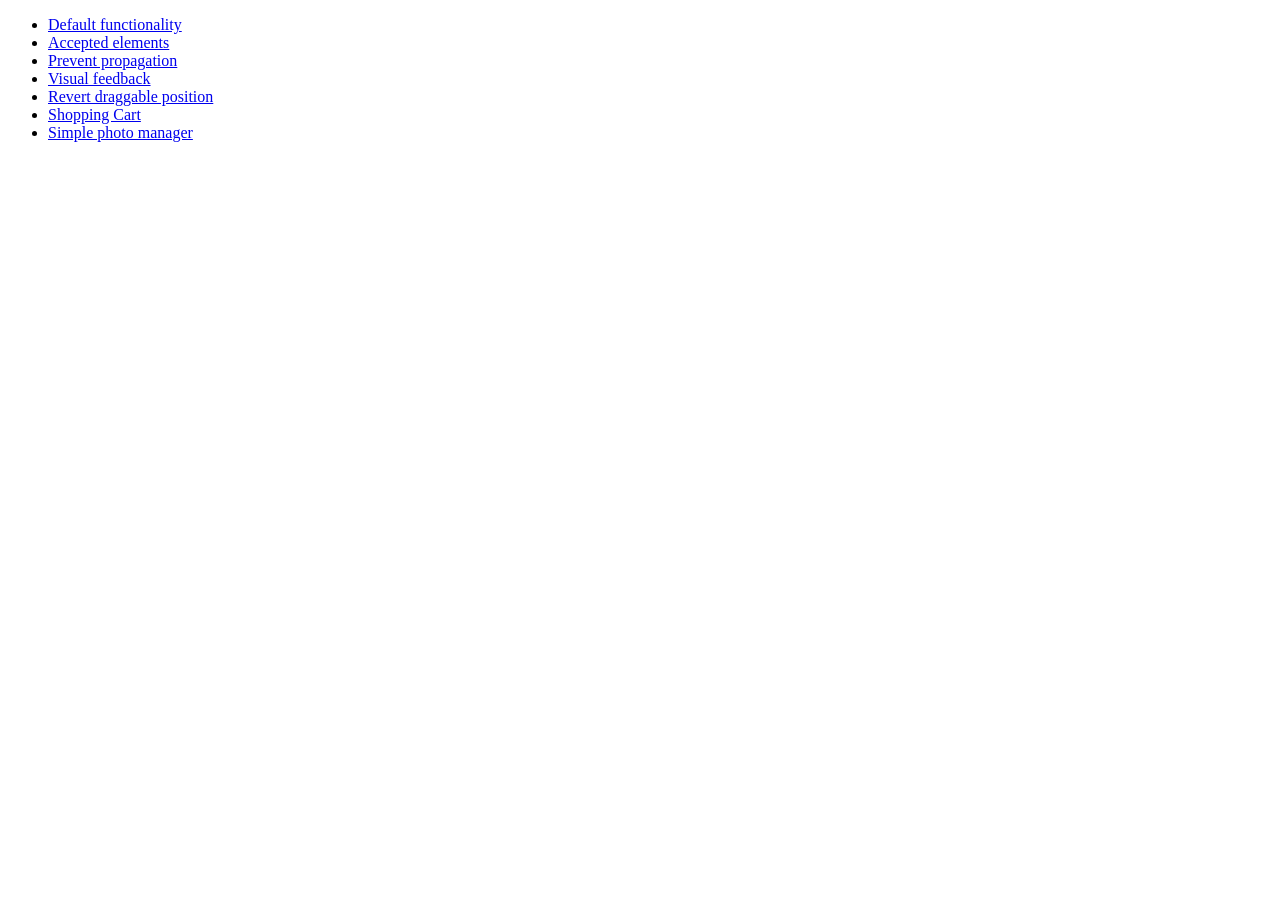
<file: assets/jqueryui/development-bundle/demos/droppable/index.html>
<!doctype html>
<html lang="en">
<head>
    <meta charset="utf-8">
    <title>jQuery UI Droppable Demos</title>
</head>
<body>

<ul>
    <li><a href="default.html">Default functionality</a></li>
    <li><a href="accepted-elements.html">Accepted elements</a></li>
    <li><a href="propagation.html">Prevent propagation</a></li>
    <li><a href="visual-feedback.html">Visual feedback</a></li>
    <li><a href="revert.html">Revert draggable position</a></li>
    <li><a href="shopping-cart.html">Shopping Cart</a></li>
    <li><a href="photo-manager.html">Simple photo manager</a></li>
</ul>

</body>
</html>
</file>
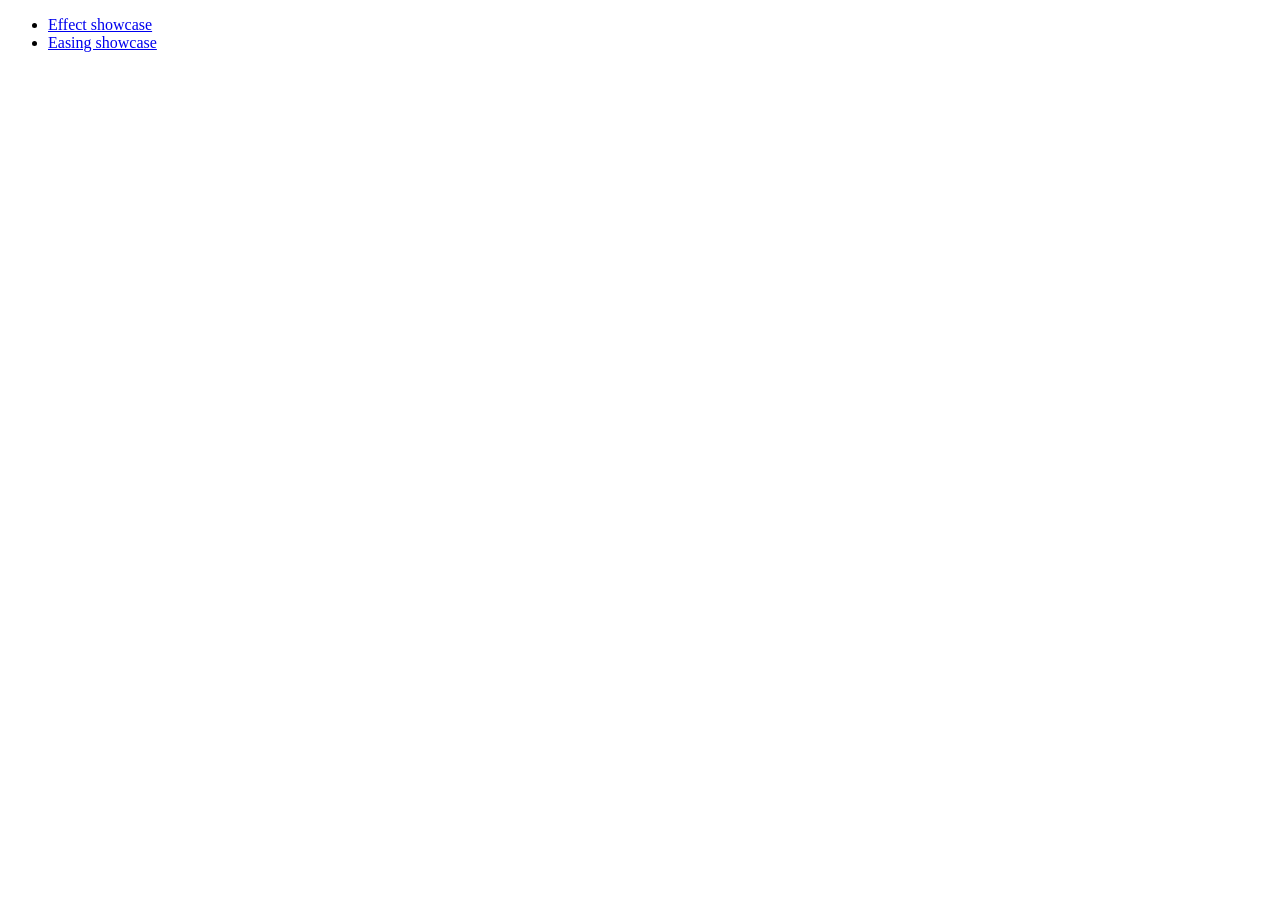
<file: assets/jqueryui/development-bundle/demos/effect/index.html>
<!doctype html>
<html lang="en">
<head>
    <meta charset="utf-8">
    <title>jQuery UI Effects Demos</title>
</head>
<body>

<ul>
    <li><a href="default.html">Effect showcase</a></li>
    <li><a href="easing.html">Easing showcase</a></li>
</ul>

</body>
</html>
</file>
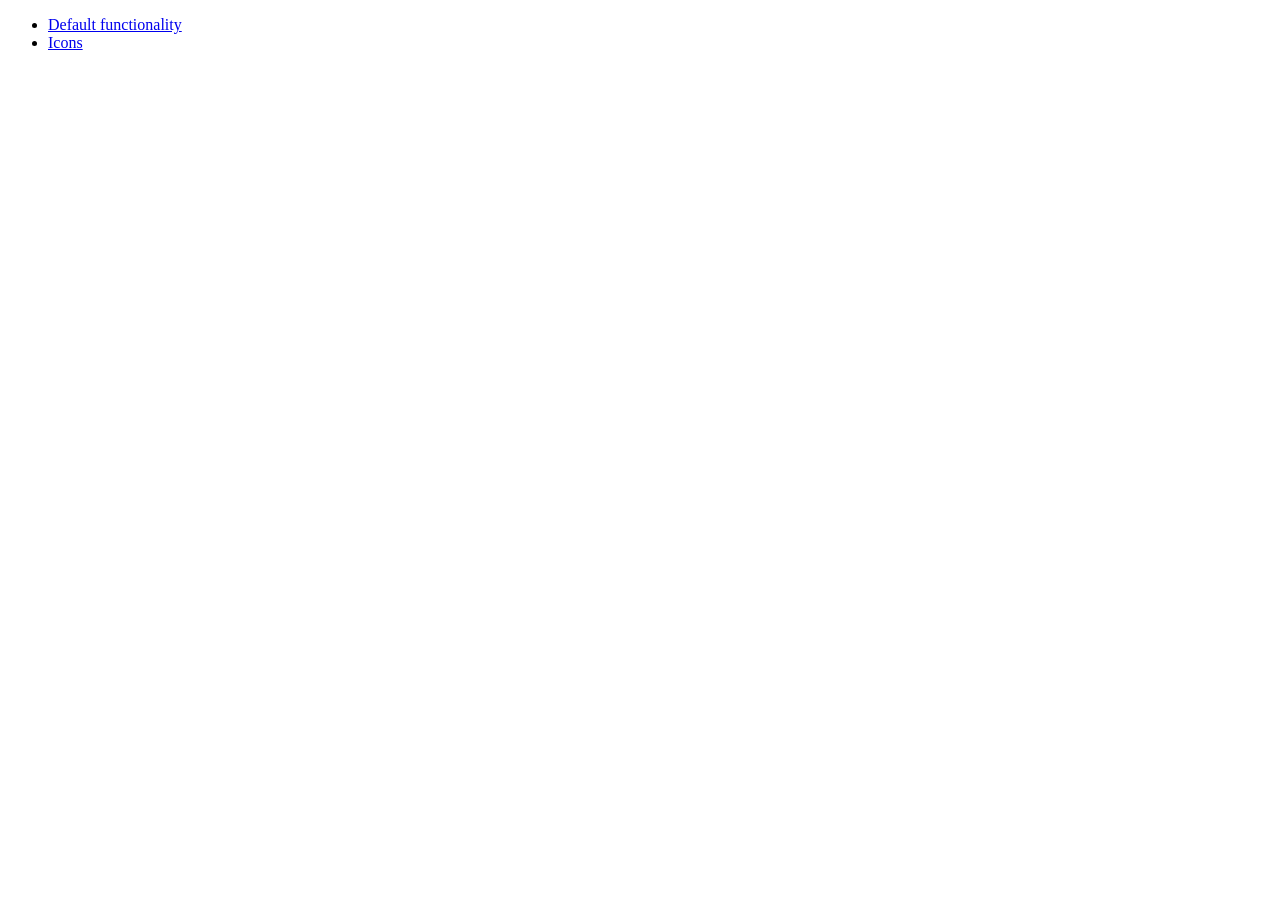
<file: assets/jqueryui/development-bundle/demos/menu/index.html>
<!doctype html>
<html lang="en">
<head>
    <meta charset="utf-8">
    <title>jQuery UI Menu Demos</title>
</head>
<body>

<ul>
    <li><a href="default.html">Default functionality</a></li>
    <li><a href="icons.html">Icons</a></li>
</ul>

</body>
</html>
</file>
